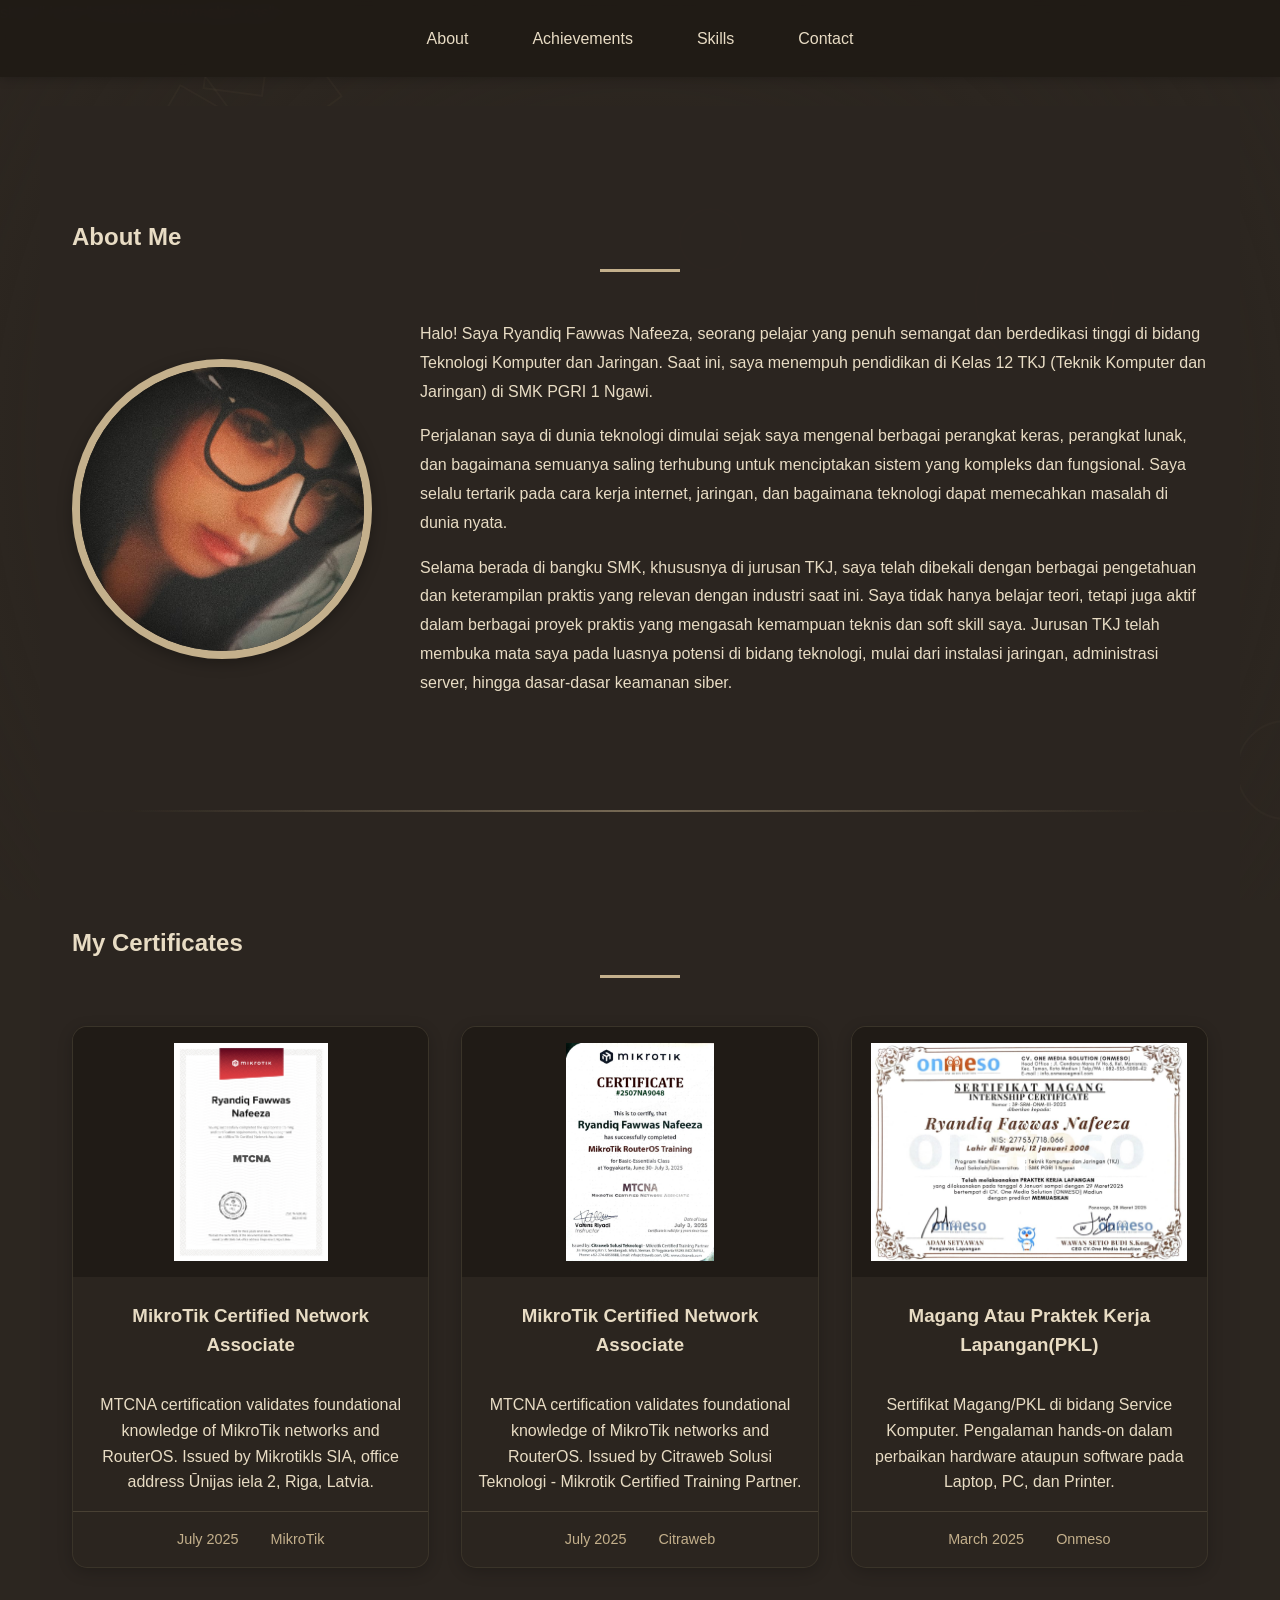
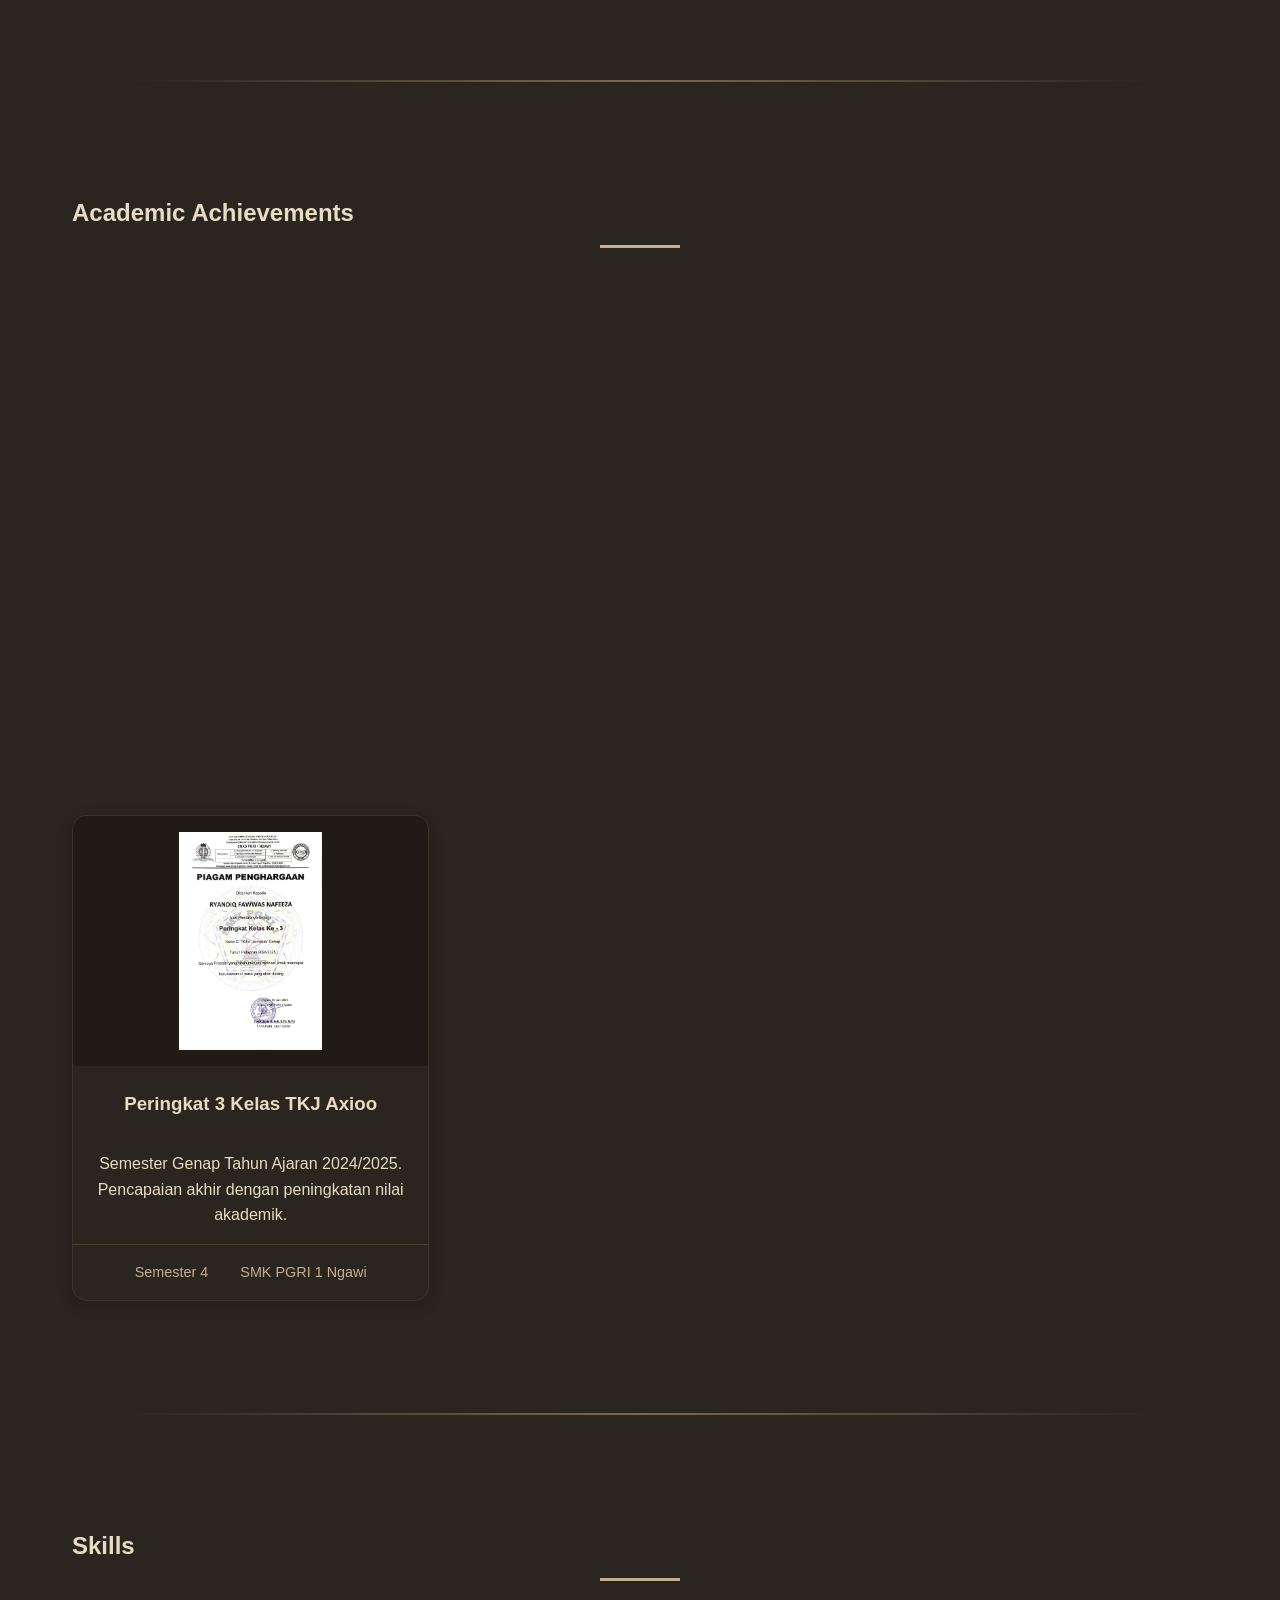
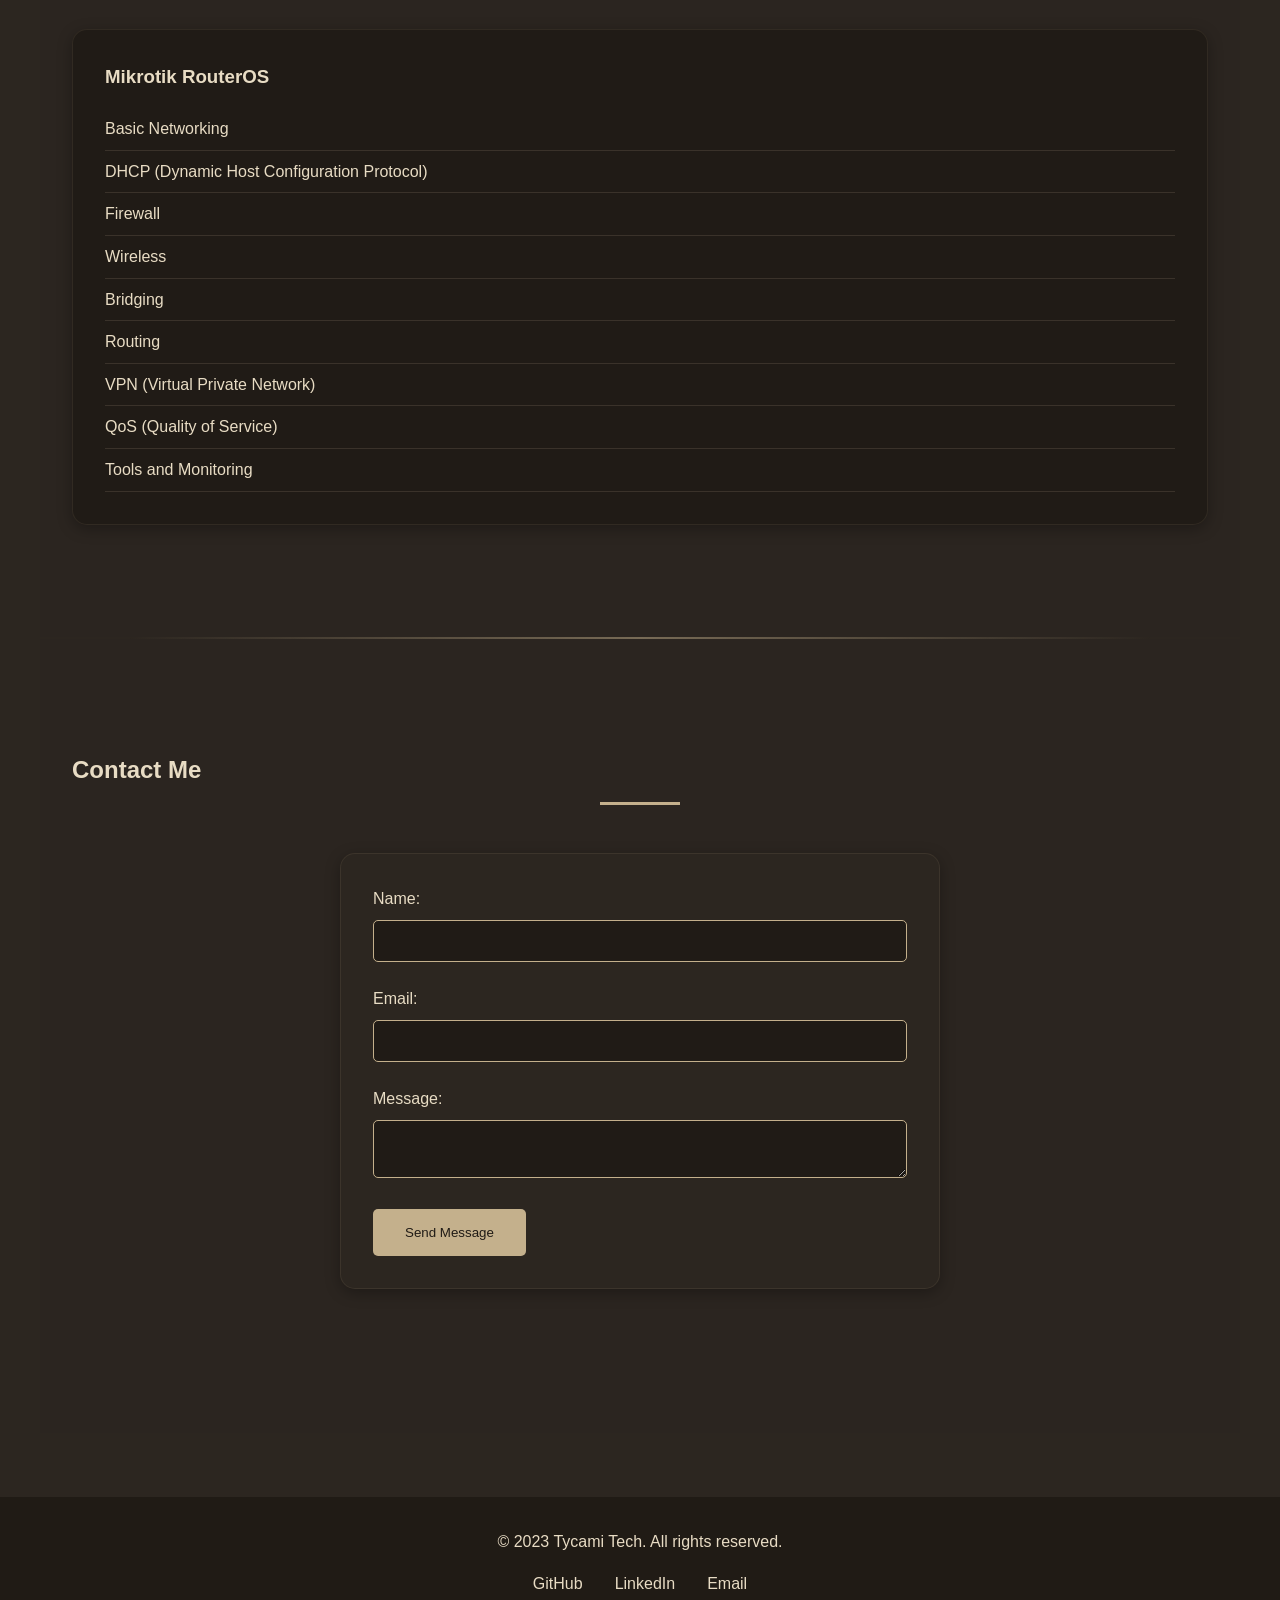
<file: Portofolio-2/index.html>
<!DOCTYPE html>
<html lang="en">
<head>
    <meta charset="UTF-8">
    <meta name="viewport" content="width=device-width, initial-scale=1.0">
    <title>Portfolio Website</title>
    <link rel="st    <script src="assets/js/main.js"></script>
    <script src="assets/js/title-animations.js"></script>
</body>
</html>sheet" href="assets/css/normalize.css">
    <link rel="stylesheet" href="assets/css/style.css">
    <link rel="stylesheet" href="assets/css/dark-cream-theme.css">
</head>
<body>
    <header>
        <nav>
            <ul>
                <li><a href="#about">About</a></li>
                <li><a href="#projects">Achievements</a></li>
                <li><a href="#skills">Skills</a></li>
                <li><a href="#contact">Contact</a></li>
            </ul>
        </nav>
    </header>

    <main>
        <!-- Di section about -->
        <section id="about">
            <h1>About Me</h1>
            <div class="about-content">
                <img src="assets/images/profile-photo.jpg" alt="Ryandiq Fawwas Nafeeza" class="profile-image">
                <div class="about-text">
                    <p>Halo! Saya Ryandiq Fawwas Nafeeza, seorang pelajar yang penuh semangat dan berdedikasi tinggi di bidang Teknologi Komputer dan Jaringan. Saat ini, saya menempuh pendidikan di Kelas 12 TKJ (Teknik Komputer dan Jaringan) di SMK PGRI 1 Ngawi.</p>
                    <p>Perjalanan saya di dunia teknologi dimulai sejak saya mengenal berbagai perangkat keras, perangkat lunak, dan bagaimana semuanya saling terhubung untuk menciptakan sistem yang kompleks dan fungsional. Saya selalu tertarik pada cara kerja internet, jaringan, dan bagaimana teknologi dapat memecahkan masalah di dunia nyata.</p>
                    <p>Selama berada di bangku SMK, khususnya di jurusan TKJ, saya telah dibekali dengan berbagai pengetahuan dan keterampilan praktis yang relevan dengan industri saat ini. Saya tidak hanya belajar teori, tetapi juga aktif dalam berbagai proyek praktis yang mengasah kemampuan teknis dan soft skill saya. Jurusan TKJ telah membuka mata saya pada luasnya potensi di bidang teknologi, mulai dari instalasi jaringan, administrasi server, hingga dasar-dasar keamanan siber.</p>
                </div>
            </div>
        </section>

        <div class="section-divider"></div>

        <!-- Di section projects -->
        <section id="projects">
            <h2>My Certificates</h2>
            <div class="projects-grid">
                <!-- First Certificate -->
                <div class="project-card">
                    <div class="card-content">
                        <img src="assets/images/mtcna-cert.jpg" alt="MTCNA Certificate">
                        <h3>MikroTik Certified Network Associate</h3>
                        <p>MTCNA certification validates foundational knowledge of MikroTik networks and RouterOS. Issued by Mikrotikls SIA, office address Ūnijas iela 2, Riga, Latvia.</p>
                        <div class="certificate-details">
                            <span class="cert-date">July 2025</span>
                            <span class="cert-issuer">MikroTik</span>
                        </div>
                    </div>
                </div>

                <!-- Second Certificate -->
                <div class="project-card">
                    <div class="card-content">
                        <img src="assets/images/second-cert.jpg" alt="Second Certificate">
                        <h3>MikroTik Certified Network Associate</h3>
                        <p>MTCNA certification validates foundational knowledge of MikroTik networks and RouterOS. Issued by Citraweb Solusi Teknologi - Mikrotik Certified Training Partner.</p>
                        <div class="certificate-details">
                            <span class="cert-date">July 2025</span>
                            <span class="cert-issuer">Citraweb</span>
                        </div>
                    </div>
                </div>

                <!-- Internship Certificate -->
                <div class="project-card">
                    <div class="card-content">
                        <img src="assets/images/internship-cert.jpg" alt="Internship Certificate">
                        <h3>Magang Atau Praktek Kerja Lapangan(PKL)</h3>
                        <p>Sertifikat Magang/PKL di bidang Service Komputer. Pengalaman hands-on dalam perbaikan hardware ataupun software pada Laptop, PC, dan Printer.</p>
                        <div class="certificate-details">
                            <span class="cert-date">March 2025</span>
                            <span class="cert-issuer">Onmeso</span>
                        </div>
                    </div>
                </div>
            </div>
        </section>

        <div class="section-divider"></div>

        <!-- After the My Certificates section -->
        <section id="achievements">
            <h2>Academic Achievements</h2>
            <div class="projects-grid">
                <!-- Semester 1 Achievement -->
                <div class="project-card">
                    <div class="card-content">
                        <img src="assets/images/rank1.jpg" alt="Semester 1 Ranking">
                        <h3>Peringkat 1 Kelas TKJ Axioo</h3>
                        <p>Semester Ganjil Tahun Ajaran 2023/2024. Peringkat pertama di kelas TKJ dengan nilai rata-rata tertinggi.</p>
                        <div class="certificate-details">
                            <span class="cert-date">Semester 1</span>
                            <span class="cert-issuer">SMK PGRI 1 Ngawi</span>
                        </div>
                    </div>
                </div>

                <!-- Semester 2 Achievement -->
                <div class="project-card">
                    <div class="card-content">
                        <img src="assets/images/rank2.jpg" alt="Semester 2 Ranking">
                        <h3>Peringkat 2 Kelas TKJ Axioo</h3>
                        <p>Semester Genap Tahun Ajaran 2023/2024. Mempertahankan posisi peringkat 3 besar dengan peningkatan nilai.</p>
                        <div class="certificate-details">
                            <span class="cert-date">Semester 2</span>
                            <span class="cert-issuer">SMK PGRI 1 Ngawi</span>
                        </div>
                    </div>
                </div>

                <!-- Semester 3 Achievement -->
                <div class="project-card">
                    <div class="card-content">
                        <img src="assets/images/rank3.jpg" alt="Semester 3 Ranking">
                        <h3>Peringkat 3 Kelas TKJ Axioo</h3>
                        <p>Semester Ganjil Tahun Ajaran 2024/2025. Konsisten mempertahankan nilai akademik di kelas.</p>
                        <div class="certificate-details">
                            <span class="cert-date">Semester 3</span>
                            <span class="cert-issuer">SMK PGRI 1 Ngawi</span>
                        </div>
                    </div>
                </div>

                <!-- Semester 4 Achievement -->
                <div class="project-card">
                    <div class="card-content">
                        <img src="assets/images/rank4.jpg" alt="Semester 4 Ranking">
                        <h3>Peringkat 3 Kelas TKJ Axioo</h3>
                        <p>Semester Genap Tahun Ajaran 2024/2025. Pencapaian akhir dengan peningkatan nilai akademik.</p>
                        <div class="certificate-details">
                            <span class="cert-date">Semester 4</span>
                            <span class="cert-issuer">SMK PGRI 1 Ngawi</span>
                        </div>
                    </div>
                </div>
            </div>
        </section>

        <div class="section-divider"></div>

        <!-- Di section skills -->
        <section id="skills">
            <h2>Skills</h2>
            <div class="skills-container">
                <div class="skill-category">
                    <h3>Mikrotik RouterOS</h3>
                    <ul>
                        <li>Basic Networking</li>
                        <li>DHCP (Dynamic Host Configuration Protocol)</li>
                        <li>Firewall</li>
                        <li>Wireless</li>
                        <li>Bridging</li>
                        <li>Routing</li>
                        <li>VPN (Virtual Private Network)</li>
                        <li>QoS (Quality of Service)</li>
                        <li>Tools and Monitoring</li>
                    </ul>
                </div>
                <!-- Add more skill categories -->
            </div>
        </section>

        <div class="section-divider"></div>

        <!-- Di section contact -->
        <section id="contact">
            <h2>Contact Me</h2>
            <form id="contact-form">
                <div class="form-group">
                    <label for="name">Name:</label>
                    <input type="text" id="name" name="name" required>
                </div>
                <div class="form-group">
                    <label for="email">Email:</label>
                    <input type="email" id="email" name="email" required>
                </div>
                <div class="form-group">
                    <label for="message">Message:</label>
                    <textarea id="message" name="message" required></textarea>
                </div>
                <button type="submit">Send Message</button>
            </form>
        </section>
    </main>

    <footer>
        <div class="footer-content">
            <p>&copy; 2023 Tycami Tech. All rights reserved.</p>
            <ul class="social-links">
                <li><a href="https://github.com/TycamiTech" target="_blank">GitHub</a></li>
                <li><a href="https://linkedin.com/in/yourprofile" target="_blank">LinkedIn</a></li>
                <li><a href="mailto:diqryan@gmail.com">Email</a></li>
            </ul>
        </div>
    </footer>

    <script src="assets/js/main.js"></script>
    <script src="assets/js/geometric.js"></script>
</body>
</html>
</file>
<file: Portofolio-2/assets/css/style.css>
:root {
    --primary-color: #2C2620;     /* Dark cream background */
    --secondary-color: #3A322A;    /* Slightly lighter dark cream */
    --text-color: #E8DCC4;        /* Light cream text */
    --accent-color: #C4B08C;      /* Warm cream accent */
    --white: #FAF3E0;             /* Soft cream white */
    --dark-cream: #201B16;        /* Darkest cream for contrasts */
}

* {
    margin: 0;
    padding: 0;
    box-sizing: border-box;
}

body {
    font-family: 'Montserrat', sans-serif;
    line-height: 1.6;
    color: var(--text-color);
    background-color: var(--primary-color);
    transition: all 0.3s ease;
}

/* Loading Screen */
.loading-screen {
    position: fixed;
    top: 0;
    left: 0;
    width: 100%;
    height: 100%;
    background: var(--dark-cream);
    display: flex;
    justify-content: center;
    align-items: center;
    z-index: 9999;
    transition: opacity 0.5s ease-out, visibility 0.5s ease-out;
}

.loading-screen.fade-out {
    opacity: 0;
    visibility: hidden;
}

.loading-content {
    text-align: center;
}

.loading-content h1 {
    color: var(--accent-color);
    font-size: 2.5rem;
    margin-bottom: 2rem;
    opacity: 0;
    transform: translateY(20px);
    animation: fadeInUp 0.8s ease forwards 0.5s;
}

.loading-bar {
    width: 200px;
    height: 3px;
    background: rgba(196, 176, 140, 0.2);
    border-radius: 3px;
    margin: 0 auto;
    overflow: hidden;
}

.loading-progress {
    width: 0;
    height: 100%;
    background: var(--accent-color);
    animation: progress 2s ease forwards;
}

@keyframes fadeInUp {
    from {
        opacity: 0;
        transform: translateY(20px);
    }
    to {
        opacity: 1;
        transform: translateY(0);
    }
}

@keyframes progress {
    0% {
        width: 0;
    }
    100% {
        width: 100%;
    }
}

/* Header Styles */
header {
    background-color: var(--dark-cream);
    box-shadow: 0 2px 10px rgba(0, 0, 0, 0.2);
    position: fixed;
    width: 100%;
    top: 0;
    z-index: 1000;
    backdrop-filter: blur(8px);
}

nav {
    display: flex;
    align-items: center;
    justify-content: center;
    padding: 0.5rem 2rem;
    position: relative;
}

.logo {
    position: absolute;
    left: 1rem;
    top: 50%;
    transform: translateY(-50%);
}

.logo img {
    height: 25px;
    width: auto;
    filter: brightness(0) invert(1);
    transition: transform 0.3s ease;
}

.logo img:hover {
    transform: scale(1.05);
}

nav ul {
    display: flex;
    justify-content: center;
    list-style: none;
    padding: 1.1rem 0;
    margin: 0 auto;
}

nav ul li {
    margin: 0 2rem;
}

nav ul li a {
    text-decoration: none;
    color: var(--text-color);
    font-weight: 500;
    transition: color 0.3s ease;
}

nav ul li a:hover {
    color: var(--accent-color);
}

/* Main Content */
main {
    margin-top: 80px;
}

@keyframes slideInFromRight {
    0% {
        transform: translateX(100%);
        opacity: 0;
    }
    100% {
        transform: translateX(0);
        opacity: 1;
    }
}

section {
    padding: 7rem 2rem;
    max-width: 1200px;
    margin: 0 auto;
    position: relative;
    background: var(--dark-cream);
}

/* Section spacing and backgrounds */
section:nth-child(odd) {
    background: rgba(44, 38, 32, 0.97);
}

section:nth-child(even) {
    background: rgba(32, 27, 22, 0.97);
}

/* Section Divider */
.section-divider {
    height: 2px;
    background: linear-gradient(
        to right,
        transparent,
        var(--accent-color),
        transparent
    );
    margin: 0 auto;
    width: 80%;
    opacity: 0.5;
}

/* Section Title Styles */
@keyframes slideInTitle {
    0% {
        opacity: 0;
        transform: translateY(30px);
    }
    100% {
        opacity: 1;
        transform: translateY(0);
    }
}




section h1, 
section h2 {
    position: relative;
    margin-bottom: 3rem;
    padding-bottom: 1rem;
    opacity: 0;
    transform: translateY(30px);
}

section h1.animate,
section h2.animate {
    animation: slideInTitle 0.8s ease forwards,
               glowText 2s ease infinite 0.8s;
}

section h1::after,
section h2::after {
    content: '';
    position: absolute;
    bottom: 0;
    left: 50%;
    transform: translateX(-50%);
    width: 80px;
    height: 3px;
    background: var(--accent-color);
}

#projects h2, #achievements h2 {
    animation: slideInFromRight 1s ease-out forwards;
}

/* About Section */
@keyframes slideInFromLeft {
    0% {
        transform: translateX(-100%);
        opacity: 0;
    }
    100% {
        transform: translateX(0);
        opacity: 1;
    }
}

#about h1 {
    animation: slideInFromLeft 1s ease-out forwards;
}

.about-content {
    display: flex;
    align-items: center;
    gap: 3rem;
    margin-top: 2rem;
}

.profile-image {
    width: 300px;
    height: 300px;
    border-radius: 50%;
    object-fit: cover;
    border: 8px solid var(--accent-color);
    box-shadow: 0 4px 15px rgba(0, 0, 0, 0.3);
}

.about-text {
    flex: 1;
    animation: fadeIn 1.5s ease-out forwards;
}

@keyframes fadeIn {
    0% {
        opacity: 0;
        transform: translateY(20px);
    }
    100% {
        opacity: 1;
        transform: translateY(0);
    }
}

.about-text p {
    margin-bottom: 1rem;
    line-height: 1.8;
}

.about-text p:last-child {
    margin-bottom: 0;
}

@media (max-width: 768px) {
    .about-content {
        flex-direction: column;
        text-align: center;
    }
    
    .profile-image {
        margin-bottom: 2rem;
    }
}

/* Projects Section */
@keyframes fadeInScale {
    0% {
        opacity: 0;
        transform: scale(0.6);
    }
    100% {
        opacity: 1;
        transform: scale(1);
    }
}

.projects-grid {
    display: grid;
    grid-template-columns: repeat(auto-fit, minmax(300px, 1fr));
    gap: 2rem;
    margin-top: 2rem;
}

.project-card {
    background: var(--dark-cream);
    border-radius: 15px;
    overflow: hidden;
    box-shadow: 0 4px 15px rgba(0, 0, 0, 0.3);
    display: flex;
    flex-direction: column;
    transition: transform 0.6s ease, opacity 0.6s ease;
    border: 1px solid rgba(196, 176, 140, 0.1);
}

.project-card.show-card {
    opacity: 1 !important;
    transform: translateY(0) !important;
}

#projects .project-card:nth-child(1) { animation-delay: 0.2s; }
#projects .project-card:nth-child(2) { animation-delay: 0.4s; }
#projects .project-card:nth-child(3) { animation-delay: 0.6s; }

#achievements .project-card:nth-child(1) { animation-delay: 0.2s; }
#achievements .project-card:nth-child(2) { animation-delay: 0.4s; }
#achievements .project-card:nth-child(3) { animation-delay: 0.6s; }
#achievements .project-card:nth-child(4) { animation-delay: 0.8s; }

.project-card:hover {
    transform: translateY(-5px);
}

.project-card {
    position: relative;
    cursor: pointer;
}

.project-card .card-content {
    position: relative;
    overflow: hidden;
}

.project-card img {
    width: 100%;
    height: 250px;
    object-fit: contain;
    padding: 1rem;
    background: var(--primary-color);
    transition: transform 0.5s ease;
}

.project-card:hover img {
    transform: scale(1.1);
}

.project-card h3, .project-card p {
    padding: 1rem;
    transition: transform 0.5s ease, color 0.3s ease;
    text-align: center;
}

.project-card:hover h3 {
    transform: scale(1.05);
    color: var(--accent-color);
}

.project-card:hover p {
    transform: scale(1.02);
}

/* Tambahkan overlay effect */
.project-card::after {
    content: '';
    position: absolute;
    top: 0;
    left: 0;
    right: 0;
    bottom: 0;
    background: rgba(0, 0, 0, 0.05);
    opacity: 0;
    transition: opacity 0.3s ease;
    pointer-events: none;
}

.project-card:hover::after {
    opacity: 1;
}

.project-links {
    padding: 1rem;
    display: flex;
    gap: 1rem;
}

.project-links a {
    padding: 0.5rem 1rem;
    background-color: var(--accent-color);
    color: var(--white);
    text-decoration: none;
    border-radius: 5px;
    transition: background-color 0.3s ease;
}

.project-links a:hover {
    background-color: var(--text-color);
}

/* Skills Section */
.skills-container {
    display: grid;
    grid-template-columns: repeat(auto-fit, minmax(250px, 1fr));
    gap: 2rem;
    margin-top: 2rem;
}

.skill-category {
    background: var(--darker-cream);
    padding: 2rem;
    border-radius: 15px;
    box-shadow: 0 4px 15px rgba(0, 0, 0, 0.3);
    border: 1px solid rgba(196, 176, 140, 0.1);
}

.skill-category ul {
    list-style: none;
    margin-top: 1rem;
}

.skill-category li {
    padding: 0.5rem 0;
    border-bottom: 1px solid var(--secondary-color);
}

/* Contact Form */
#contact-form {
    max-width: 600px;
    margin: 2rem auto;
    background: var(--dark-cream);
    padding: 2rem;
    border-radius: 15px;
    box-shadow: 0 4px 15px rgba(0, 0, 0, 0.3);
    border: 1px solid rgba(196, 176, 140, 0.1);
}

.form-group {
    margin-bottom: 1.5rem;
}

label {
    display: block;
    margin-bottom: 0.5rem;
    font-weight: 500;
}

input, textarea {
    width: 100%;
    padding: 0.8rem;
    border: 1px solid var(--accent-color);
    border-radius: 5px;
    font-family: inherit;
    background: var(--primary-color);
    color: var(--text-color);
}

button[type="submit"] {
    background-color: var(--accent-color);
    color: var(--white);
    padding: 1rem 2rem;
    border: none;
    border-radius: 5px;
    cursor: pointer;
    transition: background-color 0.3s ease;
}

button[type="submit"]:hover {
    background-color: var(--text-color);
}

/* Footer */
footer {
    background-color: var(--dark-cream);
    padding: 2rem 0;
    text-align: center;
    margin-top: 4rem;
}

.social-links {
    list-style: none;
    display: flex;
    justify-content: center;
    gap: 2rem;
    margin-top: 1rem;
}

.social-links a {
    color: var(--text-color);
    text-decoration: none;
    transition: color 0.3s ease;
}

.social-links a:hover {
    color: var(--accent-color);
}

.certificate-details {
    padding: 1rem;
    display: flex;
    justify-content: center;
    gap: 2rem;
    color: var(--accent-color);
    font-size: 0.9rem;
    border-top: 1px solid var(--secondary-color);
    text-align: center;
}
</file>
<file: Portofolio-2/assets/css/dark-cream-theme.css>
:root {
    --dark-cream: #2C2620;       /* Dark cream background */
    --darker-cream: #201B16;     /* Darker cream for elements */
    --light-cream: #E8DCC4;      /* Light cream for text */
    --accent-cream: #C4B08C;     /* Accent color */
    --card-bg: rgba(44, 38, 32, 0.9);  /* Semi-transparent card background */
}

body {
    background: var(--dark-cream);
    color: var(--light-cream);
    position: relative;
    overflow-x: hidden;
}

/* Geometric Animation Container */
.geometric-bg {
    position: fixed;
    top: 0;
    left: 0;
    width: 100%;
    height: 100%;
    z-index: 0;
    opacity: 0.4;
    pointer-events: none;
}

.geometric-shape {
    position: absolute;
    border: 2px solid var(--accent-cream);
    opacity: 0.1;
}

/* Header styles */
header {
    background: rgba(32, 27, 22, 0.95);
    backdrop-filter: blur(8px);
}

nav ul li a {
    color: var(--light-cream);
}

nav ul li a:hover {
    color: var(--accent-cream);
}

/* Section styles */
section {
    position: relative;
    z-index: 1;
}

/* Card styles */
.project-card {
    background: var(--card-bg);
    backdrop-filter: blur(5px);
    border: 1px solid rgba(196, 176, 140, 0.1);
    box-shadow: 0 4px 15px rgba(0, 0, 0, 0.2);
    transition: all 0.3s ease;
}

.project-card:hover {
    transform: translateY(-5px);
    box-shadow: 0 8px 25px rgba(196, 176, 140, 0.2);
    border-color: var(--accent-cream);
}

.project-card img {
    background: var(--darker-cream);
}

/* Text styles */
h1, h2, h3 {
    color: var(--light-cream);
}

/* Form styles */
input, textarea {
    background: var(--darker-cream);
    border: 1px solid var(--accent-cream);
    color: var(--light-cream);
}

button[type="submit"] {
    background: var(--accent-cream);
    color: var(--darker-cream);
}

button[type="submit"]:hover {
    background: var(--light-cream);
}

/* Footer styles */
footer {
    background: rgba(32, 27, 22, 0.95);
    backdrop-filter: blur(8px);
}

/* Certificate details */
.certificate-details {
    border-top: 1px solid rgba(196, 176, 140, 0.2);
    color: var(--accent-cream);
}

/* Gradient overlay */
.gradient-overlay {
    position: fixed;
    top: 0;
    left: 0;
    width: 100%;
    height: 100%;
    background: radial-gradient(circle at center,
        rgba(44, 38, 32, 0) 0%,
        rgba(44, 38, 32, 0.8) 100%);
    pointer-events: none;
    z-index: 0;
}
</file>
